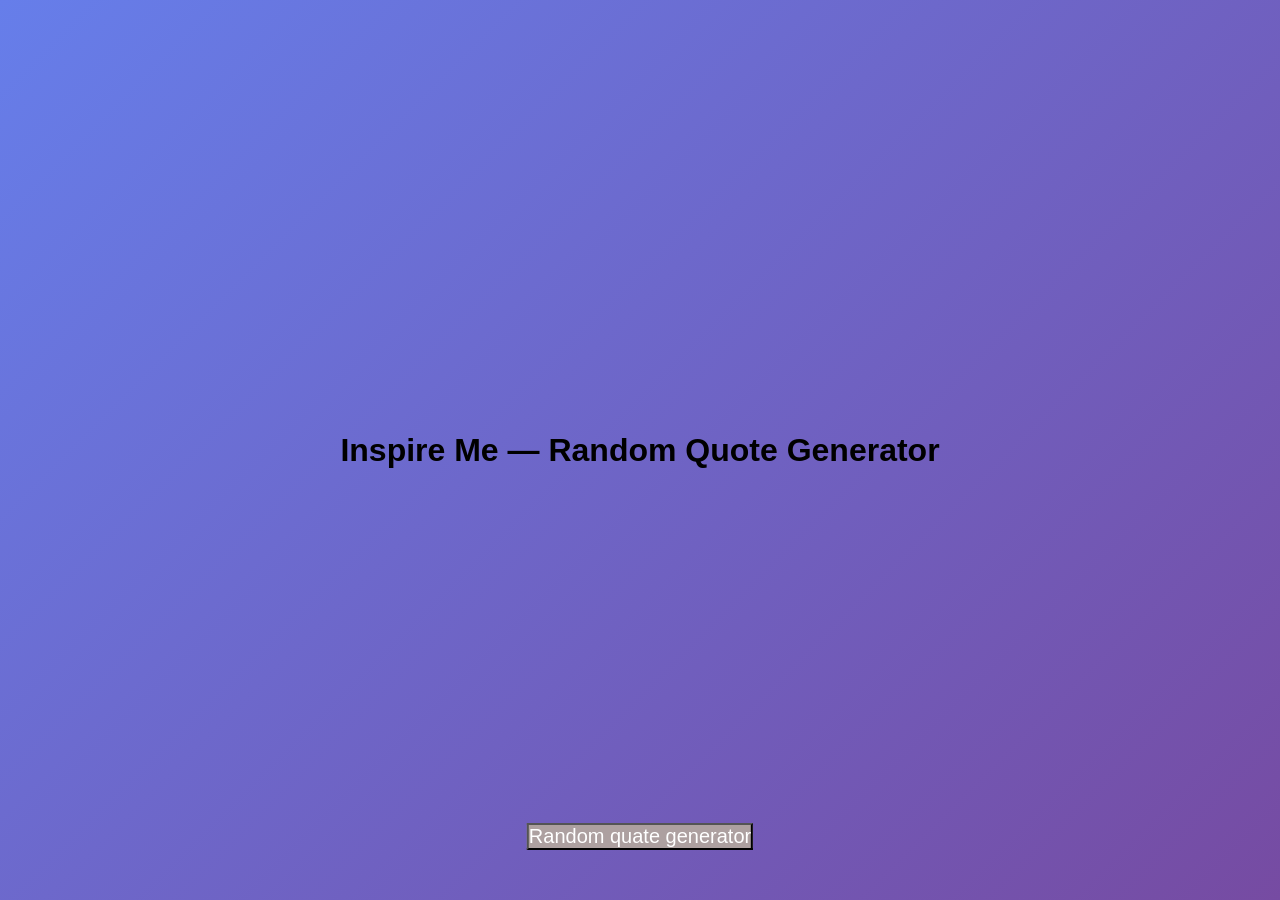
<file: 03_project/index.html>
<!DOCTYPE html>
<html lang="en">
<head>
    <meta charset="UTF-8">
    <meta name="viewport" content="width=device-width, initial-scale=1.0">
    <title>Random quate generator</title>
    <link rel="stylesheet" href="style.css">
</head>
<body>
    <div id = "first">
        <h1>Inspire Me — Random Quote Generator</h1>
         <button>
            Random quate generator
        </button>
    </div>

    <script src="add.js"></script>
    
</body>
</html>
</file>
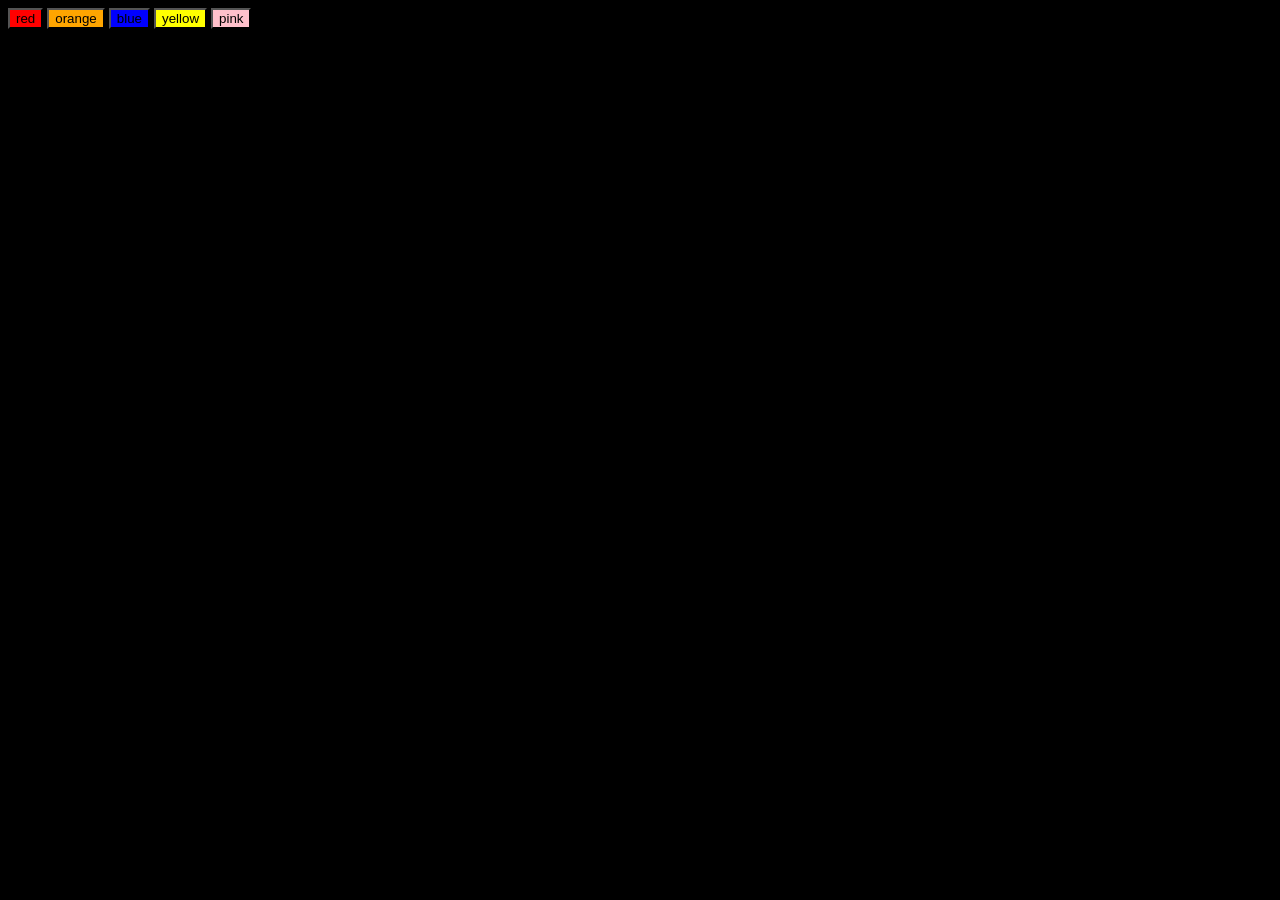
<file: 04_project/index.html>
<!DOCTYPE html>
<html lang="en">
<head>
    <meta charset="UTF-8">
    <meta name="viewport" content="width=device-width, initial-scale=1.0">
    <title>Background color changes</title>
    <link rel="stylesheet" href="style.css">
</head>
<body>
    <div id ="colors">
        <button id = "red">red</button>
        <button id = "orange">orange</button>
        <button id = "blue">blue</button>
        <button id = "yellow">yellow</button>
        <button id = "pink">pink</button>
    </div>
    <script src="add.js"></script>
</body>
</html>
</file>
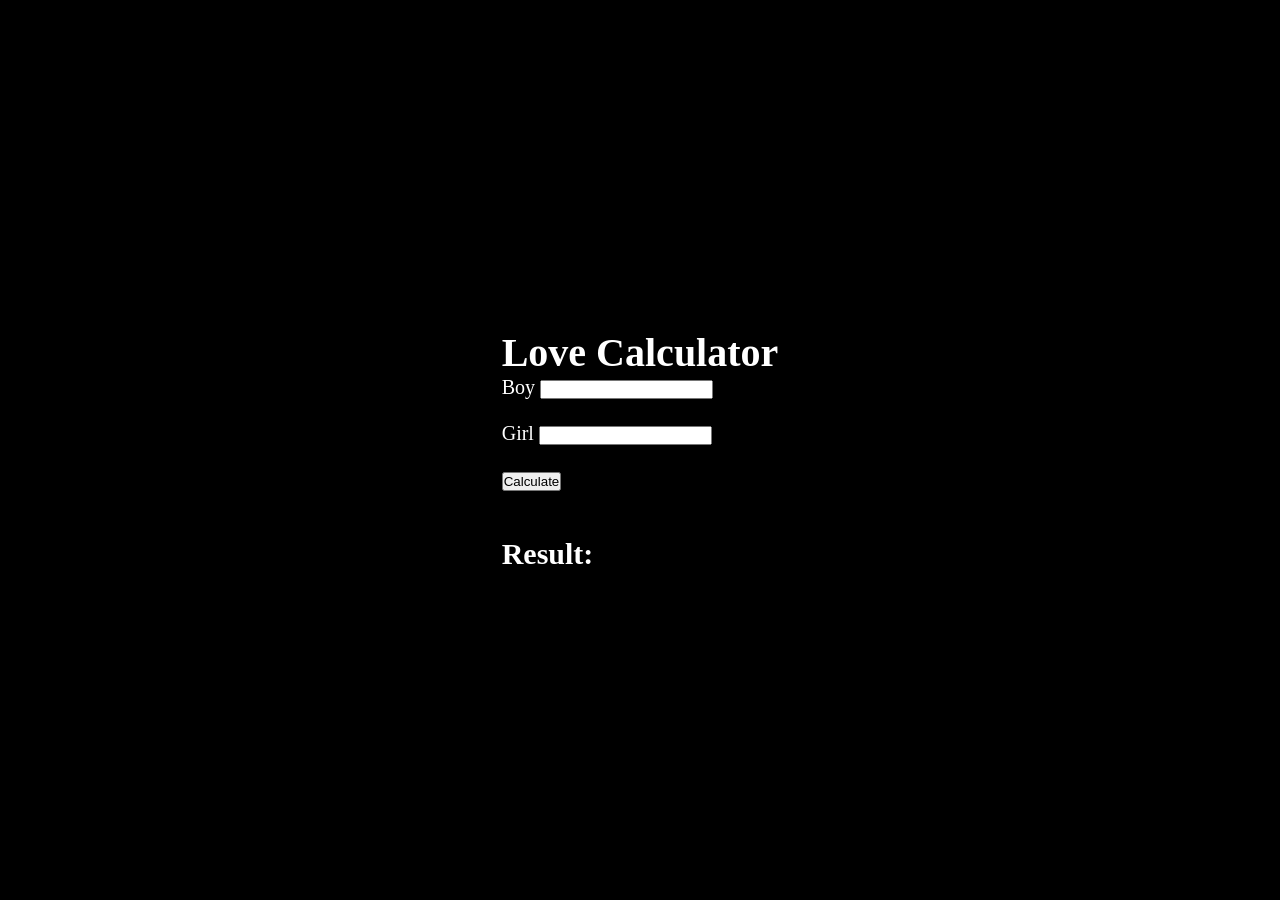
<file: 05_project/index.html>
<!DOCTYPE html>
<html lang="en">

<head>
    <meta charset="UTF-8">
    <meta name="viewport" content="width=device-width, initial-scale=1.0">

    <title>Love Calculator</title>

    <link rel="stylesheet" href="style.css">
</head>

<body>

    <div id="calculator">

        <h1>Love Calculator</h1>

        <form>

            <label for="boy">Boy</label>
            <input type="text" id="boy" name="boy">

            <br><br>

            <label for="girl">Girl</label>
            <input type="text" id="girl" name="girl">

            <br><br>

            <button type="submit">Calculate</button>

        </form>

        <br><br>

        <h2>Result:</h2>

    </div>

    <script src="add.js"></script>

</body>

</html>
</file>
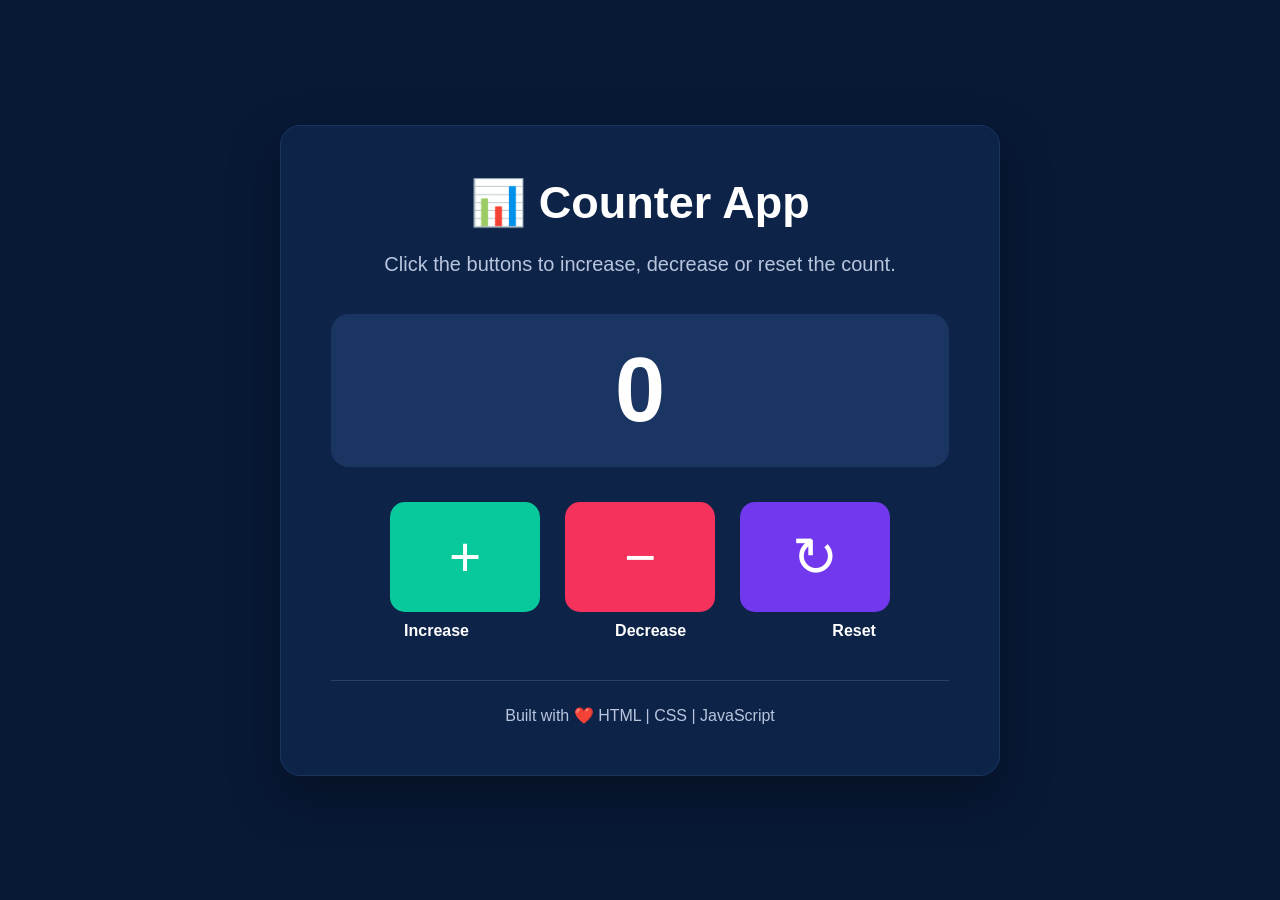
<file: counter app/index.html>
<!DOCTYPE html>
<html lang="en">
<head>
    <meta charset="UTF-8">
    <meta name="viewport" content="width=device-width, initial-scale=1.0">
    <title>Counter App</title>


    <link rel="stylesheet" href="style.css">
    <link rel="manifest" href="manifest.json">
<meta name="theme-color" content="#081936">
</head>
<body>

    <div class="container">

        <h1>📊 Counter App</h1>

        <p>
            Click the buttons to increase, decrease
            or reset the count.
        </p>

        <div class="count-box">
            <span id="count">0</span>
        </div>

        <div class="buttons">

            <button id="increase">+</button>

            <button id="decrease">−</button>

            <button id="reset">↻</button>

        </div>

        <div class="button-text">
            <span>Increase</span>
            <span>Decrease</span>
            <span>Reset</span>
        </div>

        <footer>
            Built with ❤️ HTML | CSS | JavaScript
        </footer>

    </div>

    <script src="script.js">
    if ("serviceWorker" in navigator) {
        navigator.serviceWorker.register("sw.js");
    }
    </script>

</body>
</html>
</file>
<file: 03_project/style.css>
* {
    margin: 0;
    padding: 0;
    box-sizing: border-box;
}

body {
    min-height: 100vh;

    display: flex;
    justify-content: center;
    align-items: center;

    font-family: Arial, sans-serif;

    background: linear-gradient(135deg, #667eea, #764ba2);
}

button{
    font-size: 20px;
    background-color: rgb(173, 160, 160);
    color: white;
    position: fixed;
    bottom: 50px;
    left: 50%;
    transform: translateX(-50%);

    
}
</file>
<file: 04_project/style.css>
body{
    background-color: black;;
    color: white;
}

#red{
    background-color: red;
}

#orange{
    background-color: orange;
}

#blue{
    background-color: blue;
}

#yellow{
    background-color: yellow;
}

#pink{
    background-color: pink;
}
</file>
<file: 05_project/style.css>
*{
     margin: 0;
     padding: 0;
     box-sizing: border-box;
}

body{
    background-color: black;
    color: white;
    font-size: 20px;
    display: flex;
    align-items: center;
    justify-content: center;
    height: 100vh;
}
</file>
<file: counter app/style.css>
* {
    margin: 0;
    padding: 0;
    box-sizing: border-box;
}

body {
    min-height: 100vh;
    display: flex;
    justify-content: center;
    align-items: center;
    font-family: Arial, sans-serif;
    background: #081936;
    color: white;
}

.container {
    width: 90%;
    max-width: 720px;
    padding: 50px;
    text-align: center;
    background: #0d2348;
    border: 1px solid #193661;
    border-radius: 20px;
    box-shadow: 0 20px 50px rgba(0, 0, 0, 0.35);
}

h1 {
    font-size: 45px;
    margin-bottom: 20px;
}

p {
    font-size: 20px;
    line-height: 1.5;
    color: #b8c5dd;
    margin-bottom: 35px;
}

.count-box {
    width: 100%;
    padding: 25px;
    margin-bottom: 35px;
    background: #1b3563;
    border-radius: 18px;
}

#count {
    font-size: 90px;
    font-weight: bold;
}

.buttons {
    display: flex;
    justify-content: center;
    gap: 25px;
}

.buttons button {
    width: 150px;
    height: 110px;
    border: none;
    border-radius: 15px;
    font-size: 55px;
    color: white;
    cursor: pointer;
    transition: 0.2s;
}

#increase {
    background: #08c99b;
}

#decrease {
    background: #f5325c;
}

#reset {
    background: #7138ed;
}

.buttons button:hover {
    transform: translateY(-5px);
}

.buttons button:active {
    transform: scale(0.95);
}

.button-text {
    display: flex;
    justify-content: space-around;
    margin-top: 10px;
    font-size: 16px;
    font-weight: bold;
}

footer {
    margin-top: 40px;
    padding-top: 25px;
    border-top: 1px solid #294266;
    color: #b8c5dd;
    font-size: 16px;
}

/* Mobile Responsive */

@media (max-width: 600px) {

    .container {
        padding: 30px 20px;
    }

    h1 {
        font-size: 32px;
    }

    p {
        font-size: 16px;
    }

    #count {
        font-size: 65px;
    }

    .buttons {
        gap: 10px;
    }

    .buttons button {
        width: 90px;
        height: 80px;
        font-size: 40px;
    }

    .button-text {
        font-size: 12px;
    }
}
</file>
